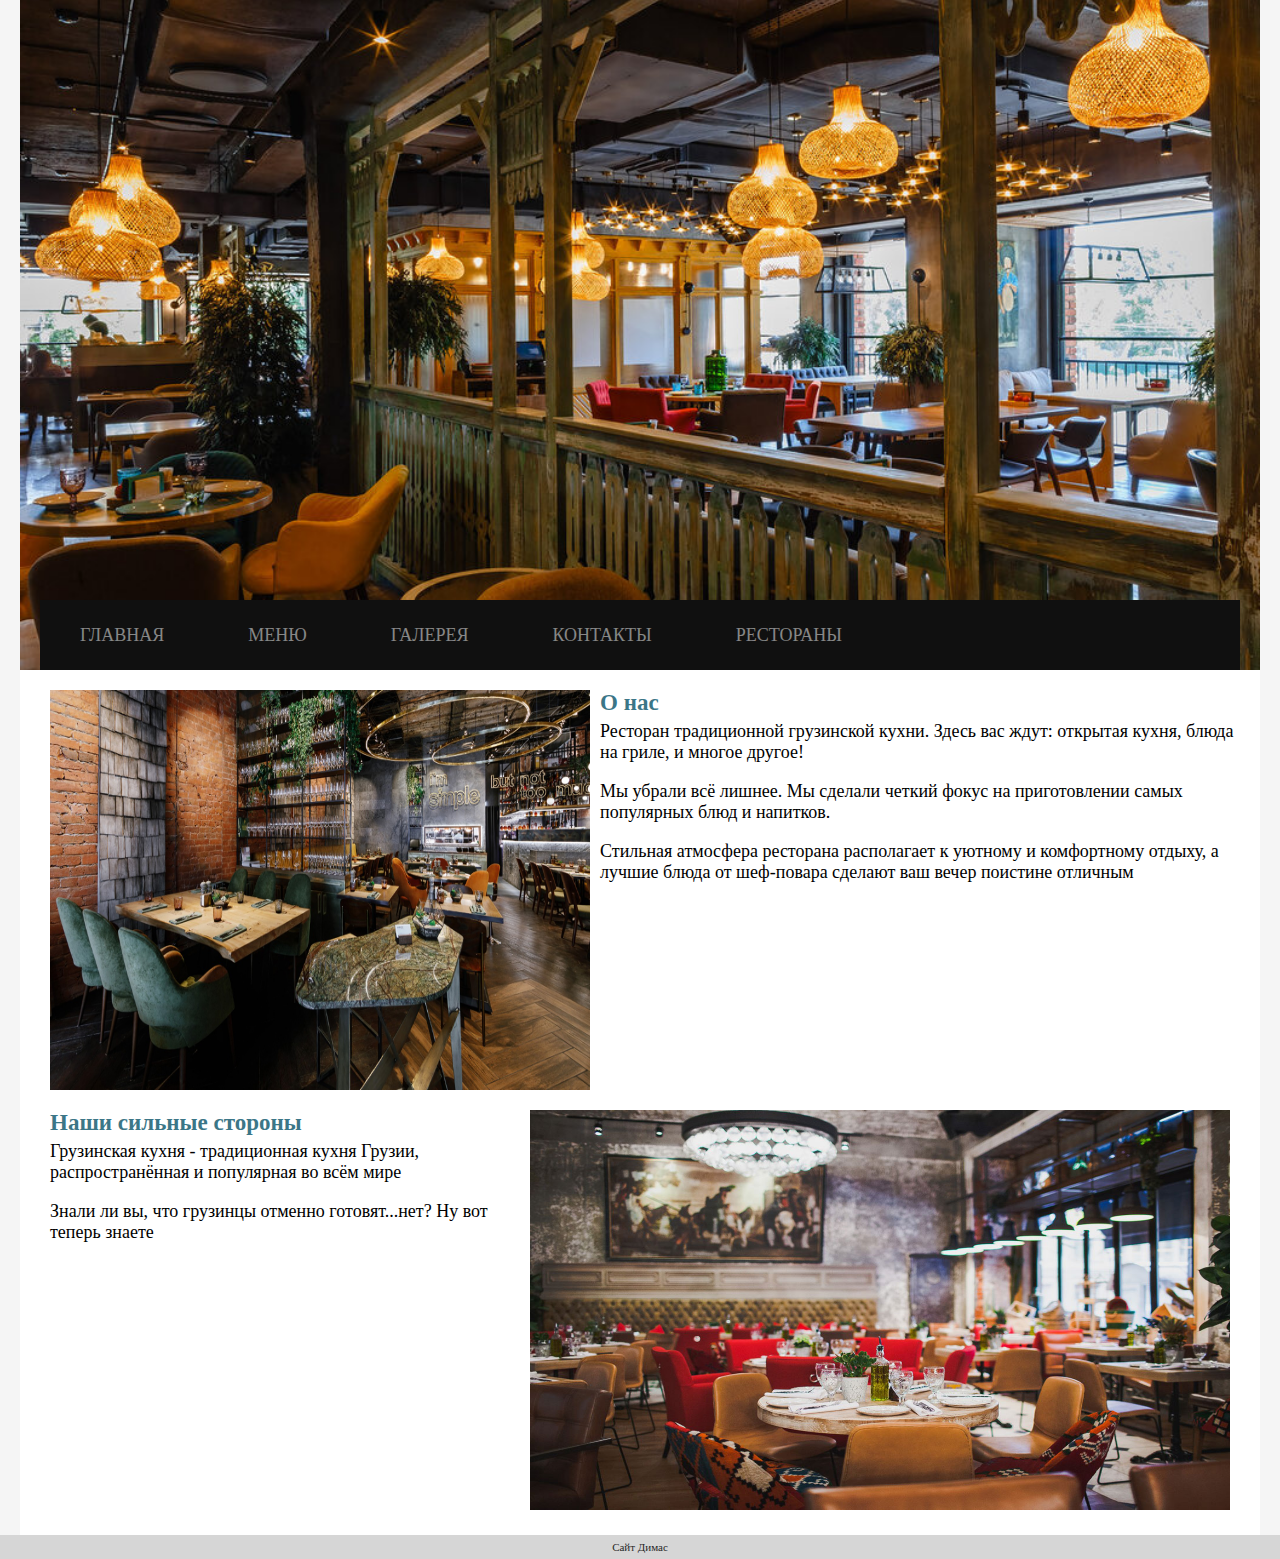
<file: site/index.html>
<head>
<title></title>
<link rel="stylesheet" type="text/css" href="style.css"/>

</head>
 <body>

<div id="oblogka">
	<div id="header-oblogka">
		<div id="header" class="container">
		</div>

<div id="menu" class ="container">
			<ul>
				<li class="current_page_item"> <a href="index.html" accesskey="1" title="">Главная</a></li>
				<li><a href="menu.html" accesskey="1" title="">Меню</a></li>
				<li><a href="galerea.html"accesskey="2" title="">Галерея</a></li>
				<li><a href="kontakt.html" accesskey="3" title="">Контакты</a></li>
				<li><a href="restorani.html" accesskey="4" title="">Рестораны</a></li>
			</ul>
		</div>
	</div>

<div id="page" class="container">
<div id="text" class="container">
<img src="img/1.jpg" width="540" height="400" align="left"
style="margin: 0px 10px 0px 0px;">
<a> <h2>О нас</h2> Ресторан традиционной грузинской кухни. Здесь вас ждут: открытая кухня, блюда на гриле, и многое другое!
</a> </p>
<a>Мы убрали всё лишнее. Мы сделали четкий фокус на приготовлении самых популярных блюд и напитков.
</a> </p>
<a>Стильная атмосфера ресторана располагает к уютному и комфортному отдыху, а лучшие блюда от шеф-повара сделают ваш вечер поистине отличным
</a> 
	</div>

<div id="text" class="container">
 <img src="img/2.jpg" width="700" height="400" align="right" style="margin: 0px 5px 0px 10px;">
  <a> <h2>Наши сильные стороны</h2>
   Грузинская кухня - традиционная кухня Грузии, распространённая и популярная во всём мире
    </a>
     </p>
<a> Знали ли вы, что грузинцы отменно готовят...нет? Ну вот теперь знаете
  </a>
   </p>
    </div>
<div id="ostyp"></div>
</div>
 </div>
   </div>

   <div id="footer" align="center"> <a> Сайт Димас</a>
</div>

</body>
</html>
</file>
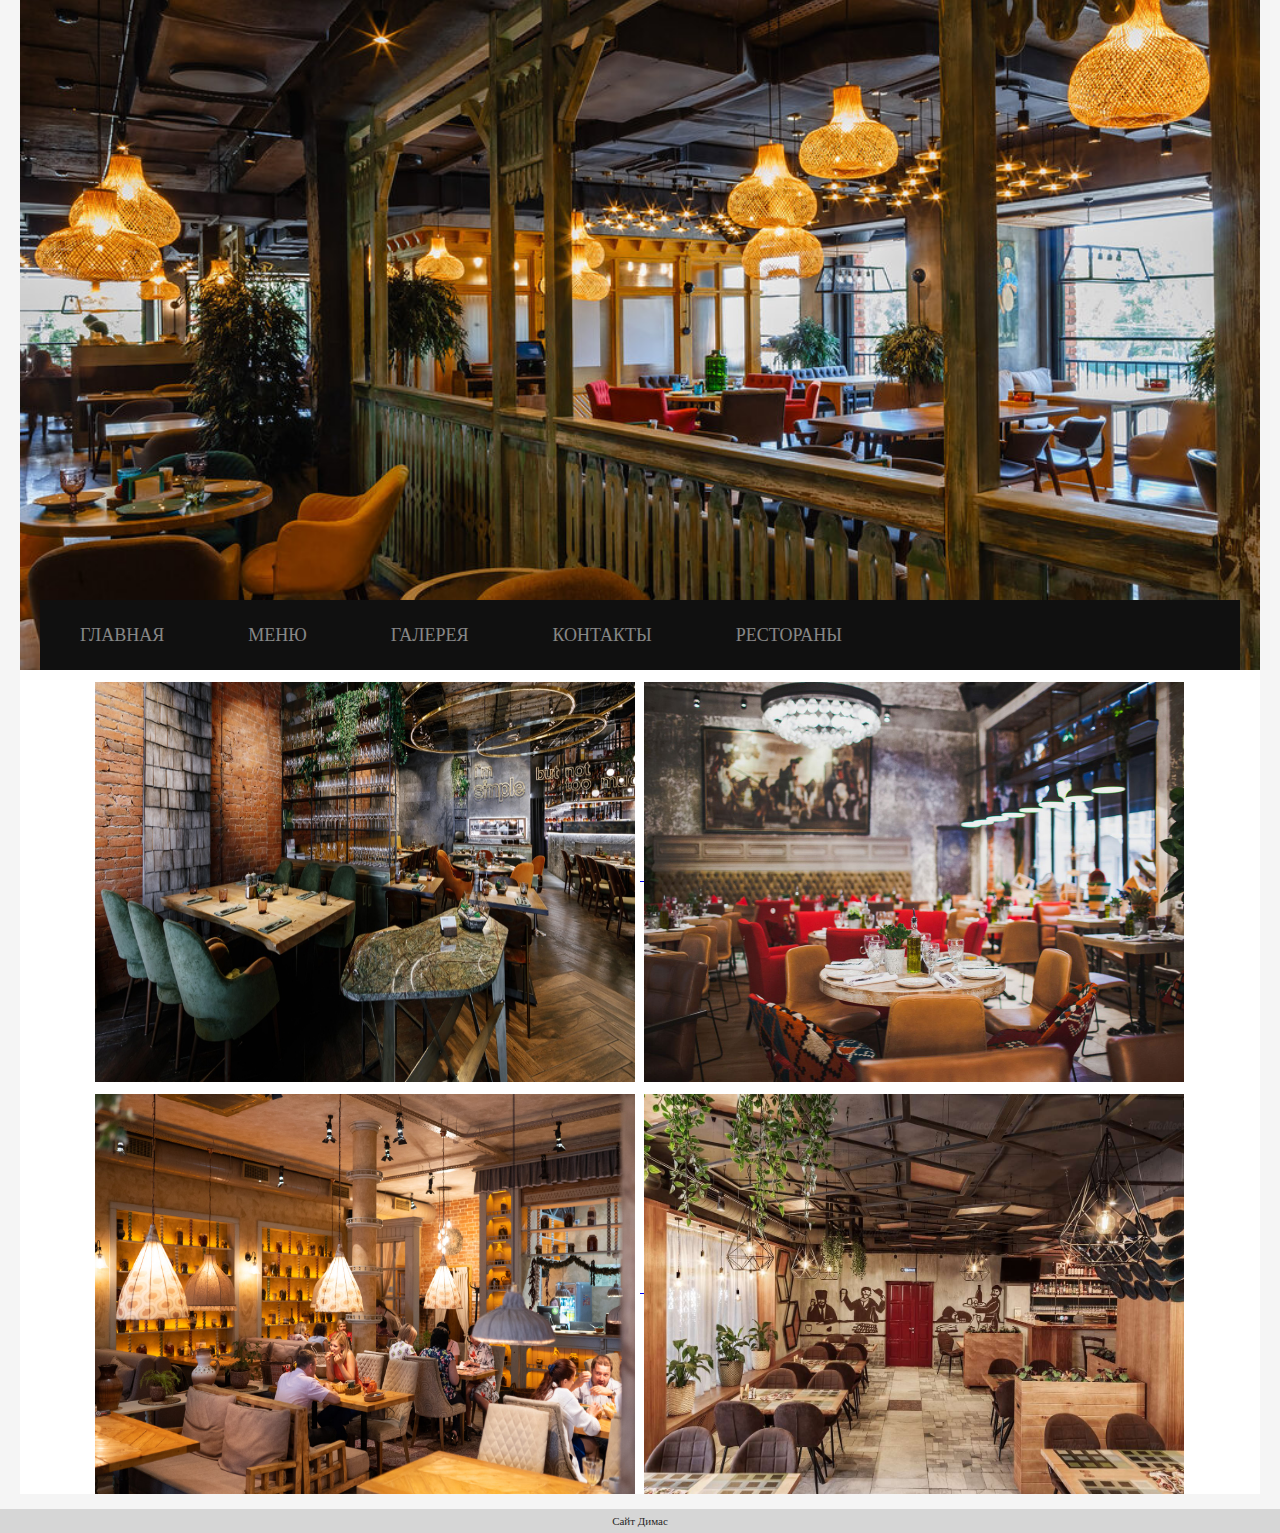
<file: site/galerea.html>
<head>
 <title></title>
 <link rel="stylesheet" type="text/css" href="style.css"/>

</head>
 <body>

<div id="oblogka">
	<div id="header-oblogka">
		<div id="header" class="container">
		</div>

<div id="menu" class="container">
			<ul>
				<li class="current_page_item"> <a href="index.html" accesskey="1" title="">Главная</a></li>
				<li><a href="menu.html" accesskey="1" title="">Меню</a></li>
				<li><a href="galerea.html"accesskey="2" title="">Галерея</a></li>
				<li><a href="kontakt.html" accesskey="3" title="">Контакты</a></li>
				<li><a href="restorani.html" accesskey="4" title="">Рестораны</a></li>
			</ul>
		</div>
	</div>

<div id="galary" class="container">
 <a href="img/1.jpg" target="_blank">
  <img src="img/1.jpg" width="540" height="400" align="center" style="margin: 12px 5px 0px 55px;">

   <a href="img/2.jpg" target="_blank">
    <img src="img/2.jpg" width="540" height="400" align="center" style="margin: 12px 5px 0px 0px;">
      
     <a href="img/3.jpg" target="_blank">
      <img src="img/3.jpg" width="540" height="400" align="center" style="margin: 12px 5px 0px 55px;">
    
       <a href="img/bg.jpg" target="_blank">
        <img src="img/4.jpg" width="540" height="400" align="center" style="margin: 12px 5px 0px 0px;">
</div>
</div>


<div id="ostyp"></div>

</div>
 </div>
  </div>

   <div id="footer" align="center"> <a> Сайт Димас</a>
</div>

</body>
</html>
</file>
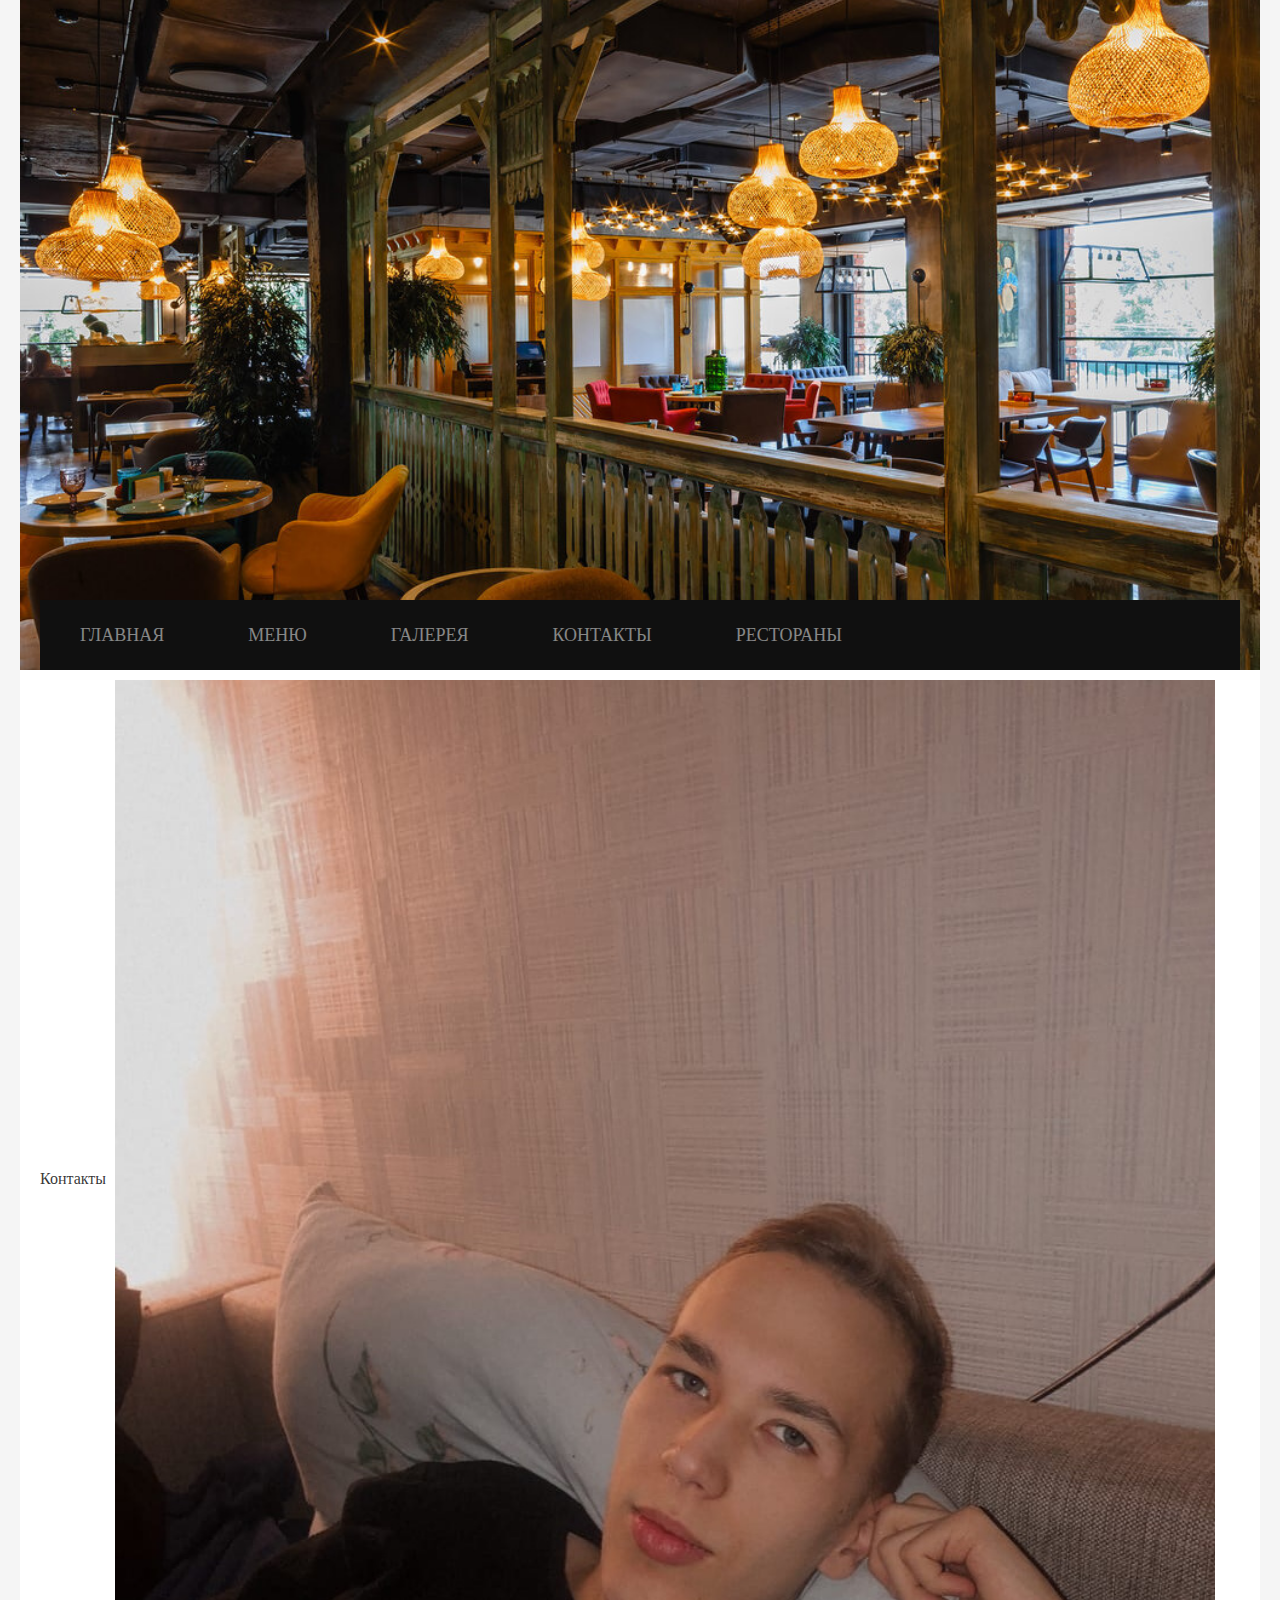
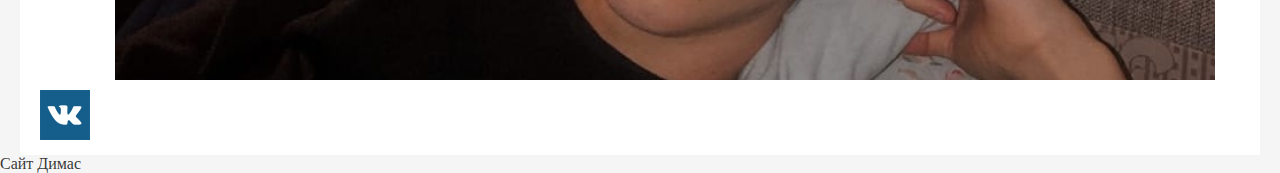
<file: site/kontakt.html>
<head>
 <title></title>
 <link rel="stylesheet" type="text/css" href="style.css"/>

</head>
 <body>

<div id="oblogka">
	<div id="header-oblogka">
		<div id="header" class="container">
		</div>

<div id="menu" class="container">
			<ul>
				<li class="current_page_item"> <a href="index.html" accesskey="1" title="">Главная</a></li>
				<li><a href="menu.html" accesskey="1" title="">Меню</a></li>
				<li><a href="galerea.html"accesskey="2" title="">Галерея</a></li>
				<li><a href="kontakt.html" accesskey="3" title="">Контакты</a></li>
				<li><a href="restorani.html" accesskey="4" title="">Рестораны</a></li>
			</ul>

	</div>
   </div>

<div id="page" class="container">
 <div id="rest" clas="container">
  <h2="center"> Контакты </h2>
   <img src="img/5.jpg" width="1100" height="1000" align="center" style="margin: 10px 20px 10px 5px">
    <a href="https://vk.com/sok_dobriy " target="_self">
 <img src="img/2121.png" width="50" height="50" align="center" style="margin: 0px 0px 0px 0px">
  </div>
   </div>

<div id="ostyp"></div>

</div>
 </div>
  </div>

  </div id="footer" align="center"> <a> Сайт Димас</a>
</div>

</body>
</html>
</file>
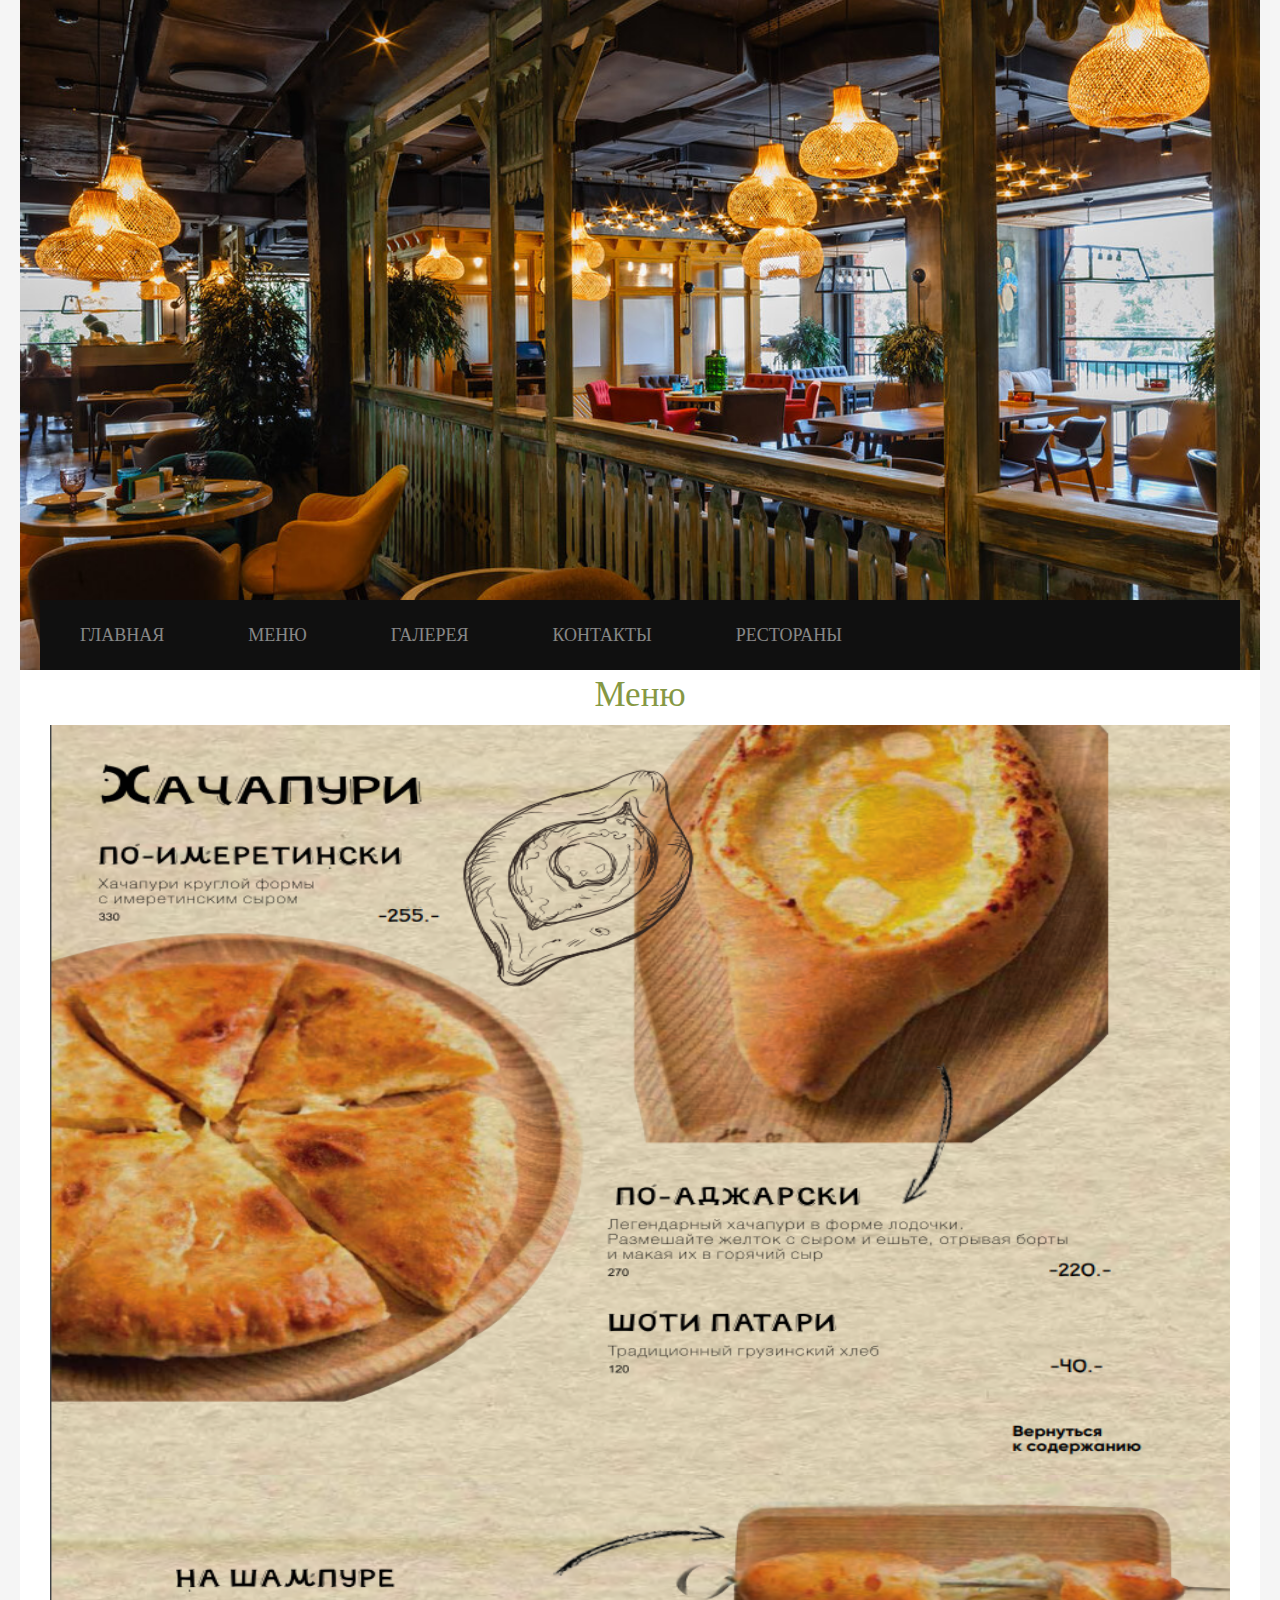
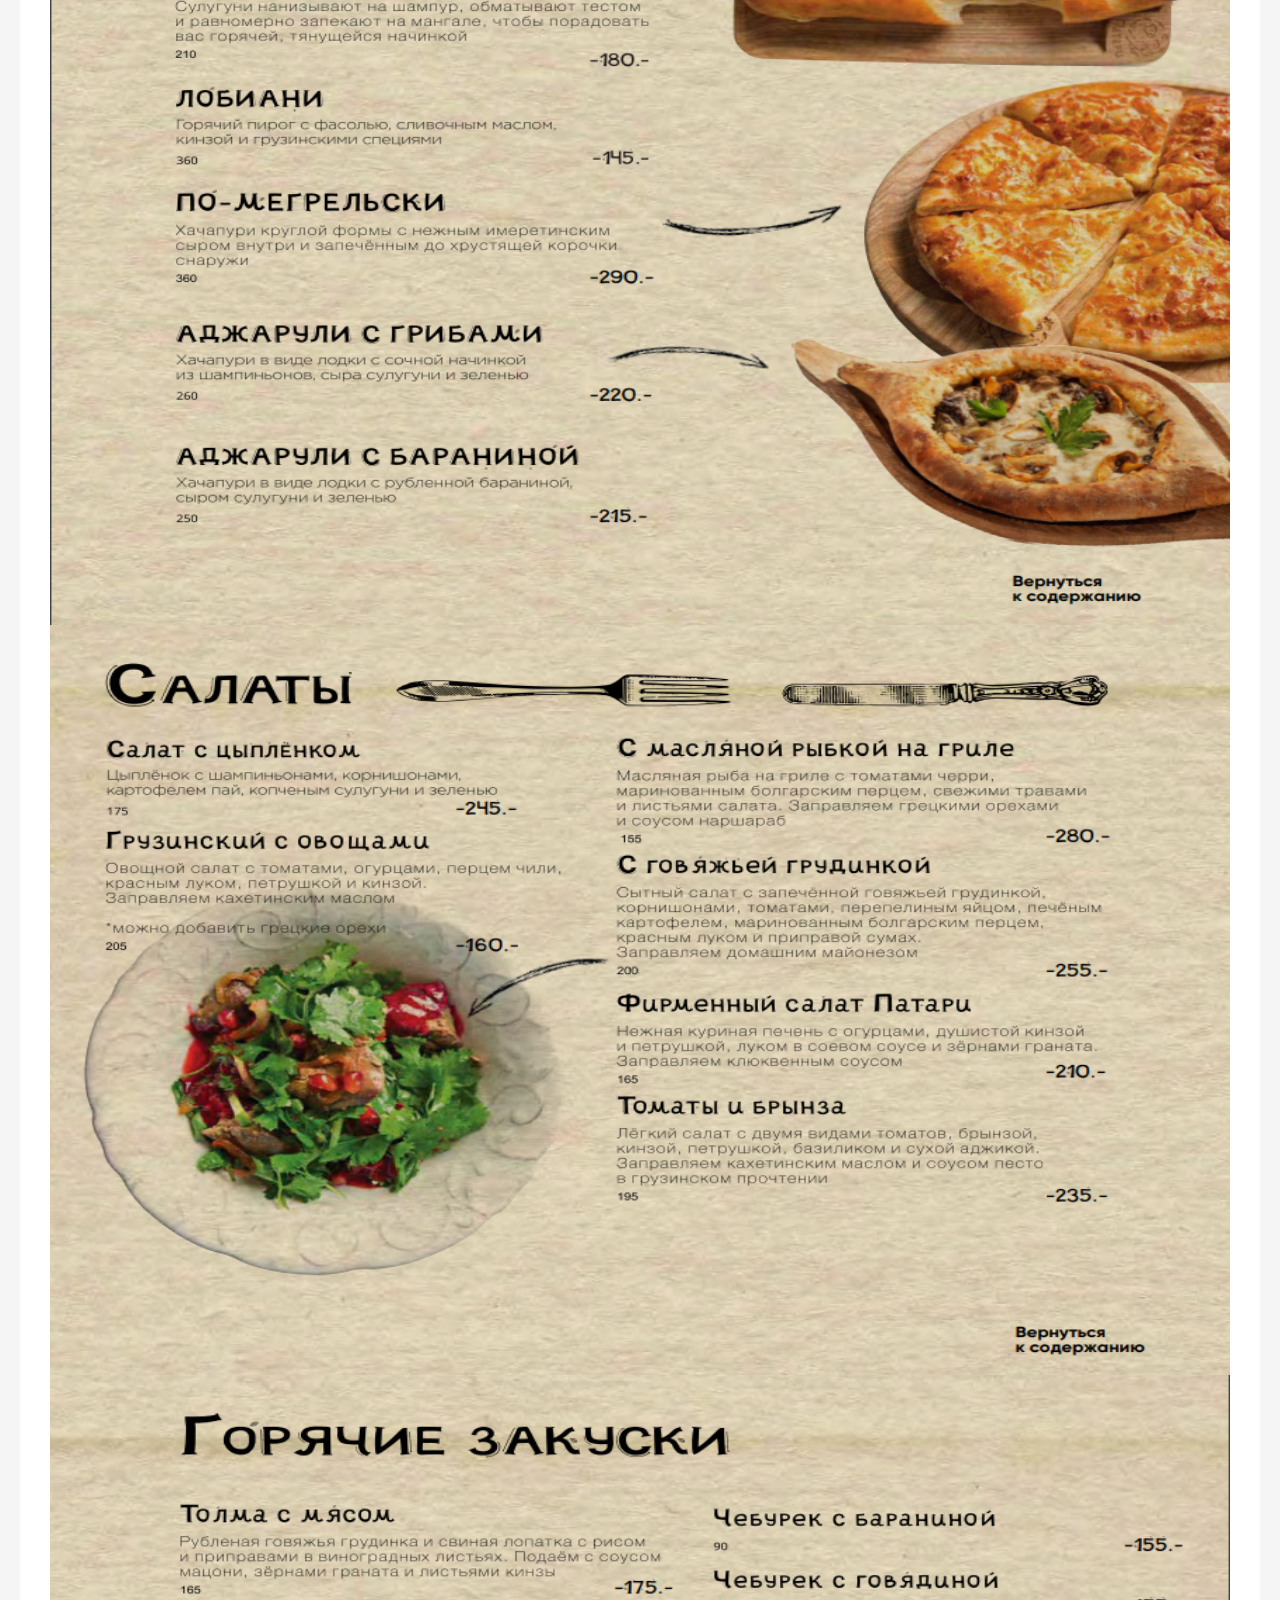
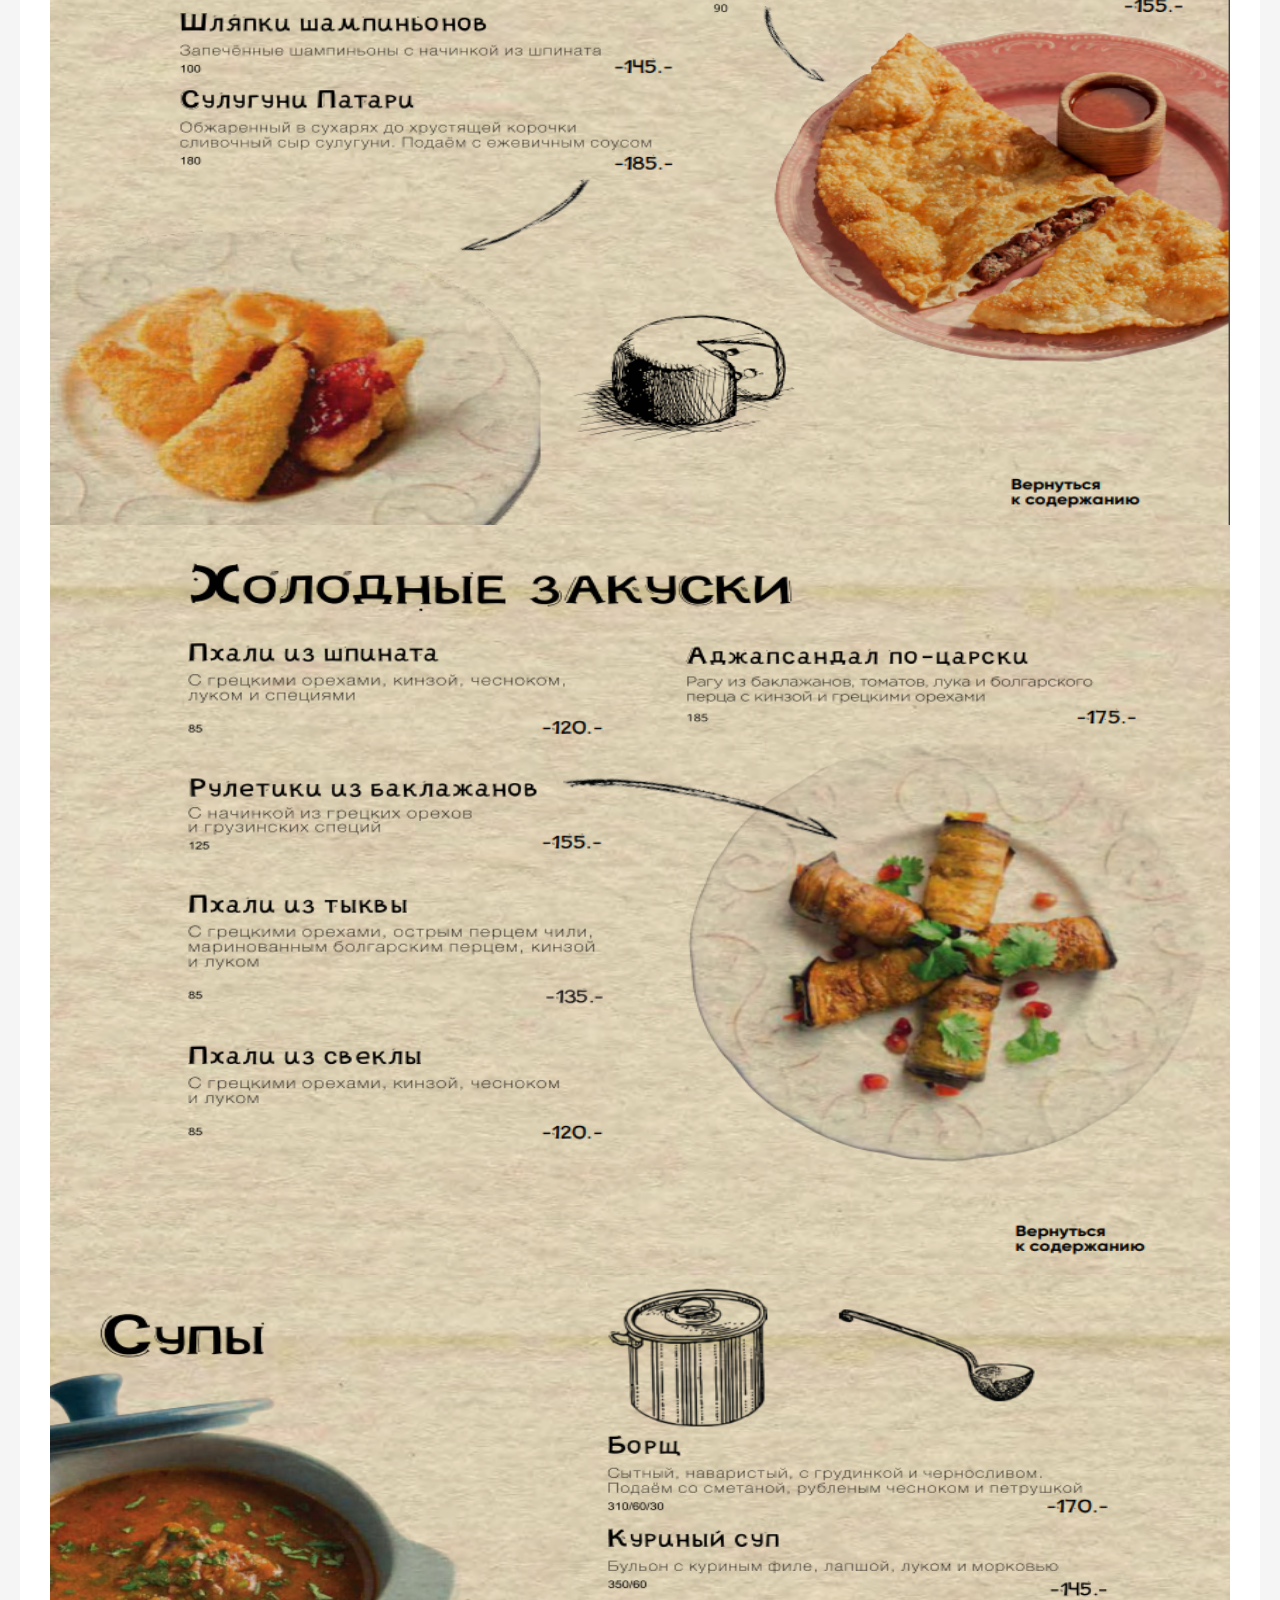
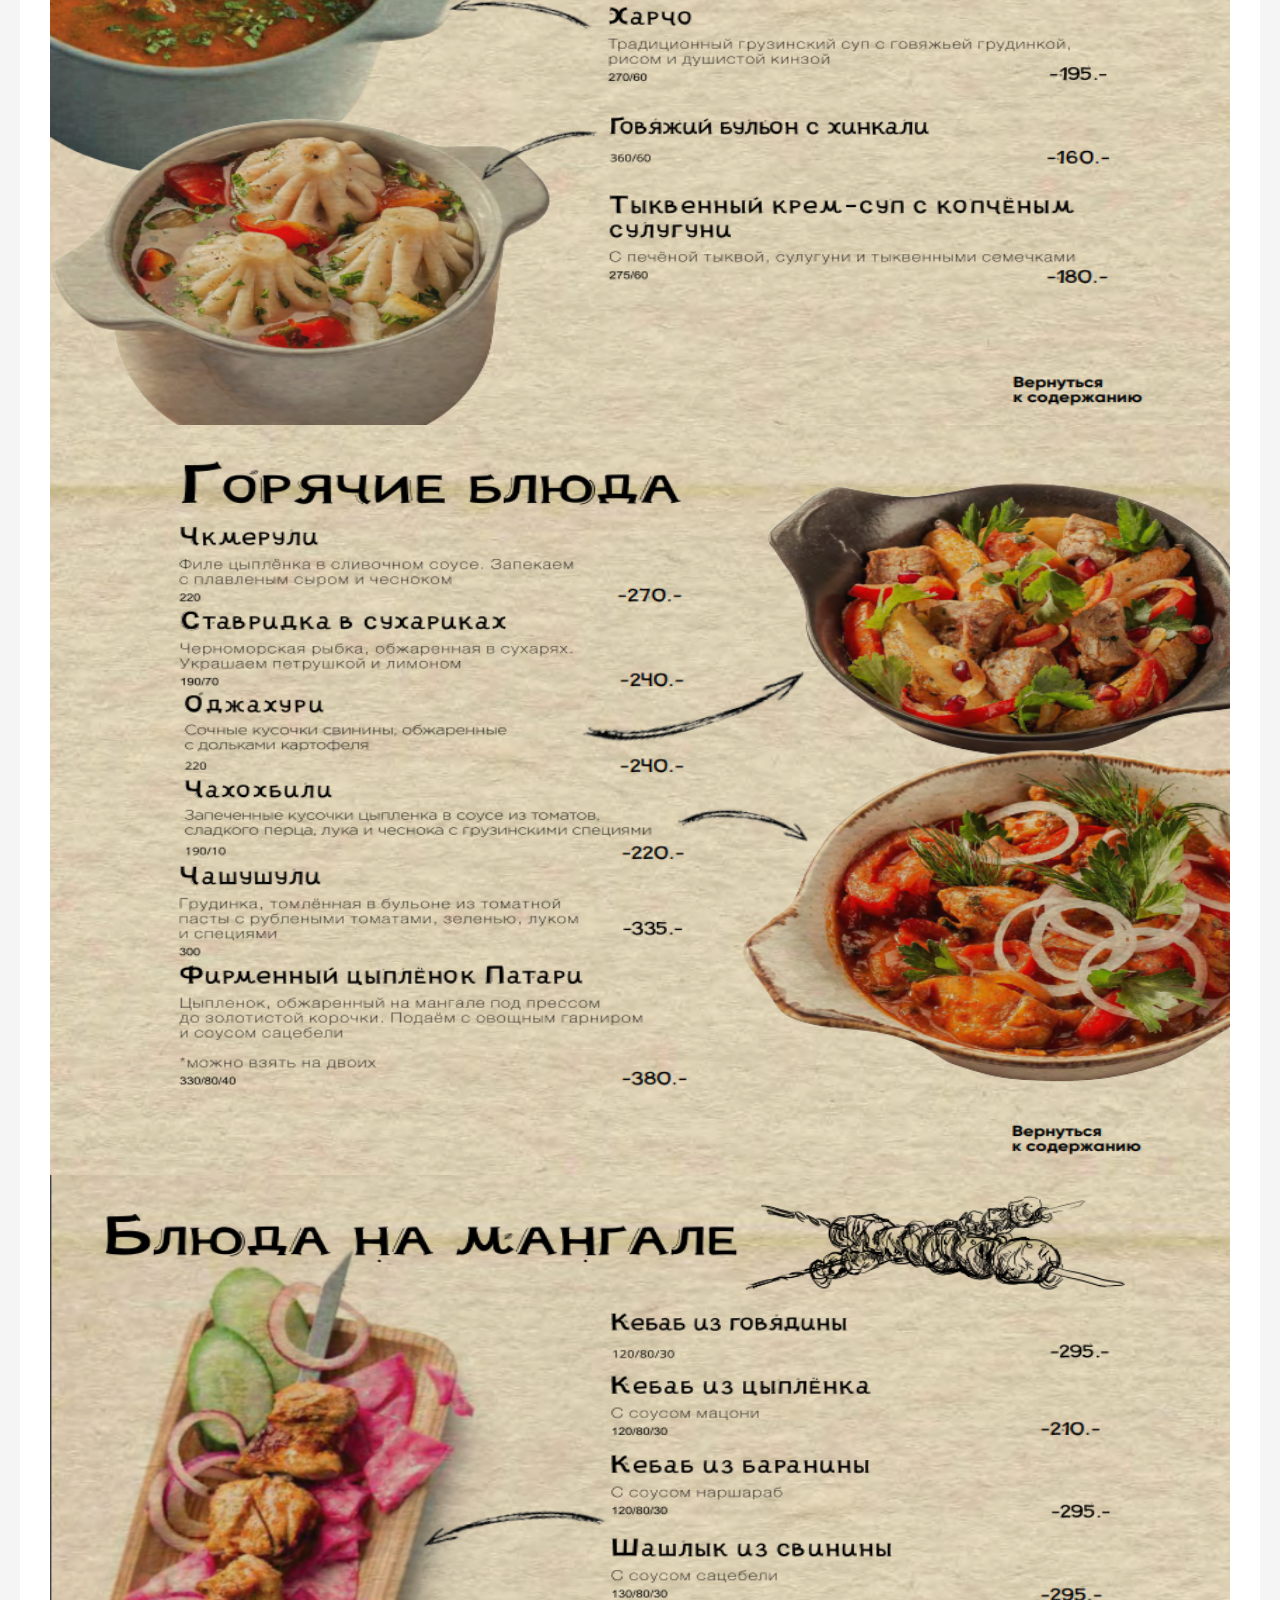
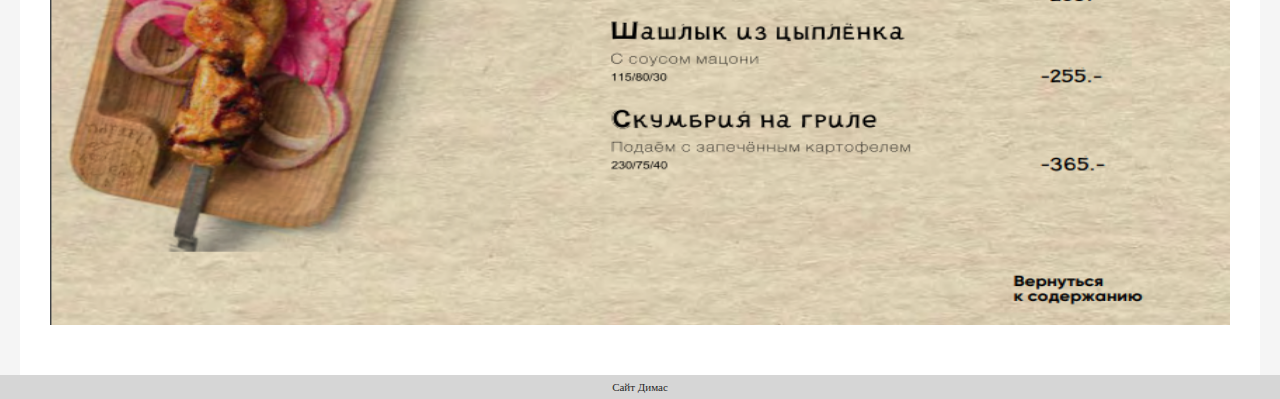
<file: site/menu.html>
<head>
<title></title>
<link rel="stylesheet" type="text/css" href="style.css"/>

</head>
 <body>

<div id="oblogka">
	<div id="header-oblogka">
		<div id="header" class="container">
		</div>

<div id="menu" class="container">
			<ul>
				<li class="current_page_item"> <a href="index.html" accesskey="1" title="">Главная</a></li>
				<li><a href="menu.html" accesskey="1" title="">Меню</a></li>
				<li><a href="galerea.html"accesskey="2" title="">Галерея</a></li>
				<li><a href="kontakt.html" accesskey="3" title="">Контакты</a></li>
				<li><a href="restorani.html" accesskey="4" title="">Рестораны</a></li>
			</ul>
		</div>
	</div>

  <div id="page" class="container">
<h1 align="center"> Меню </h1>

<div id="text1" class="container">
<img src="img/10.jpg" width="1180" height="750" align="center"
sryle="margin: 0px 10px 5px 0px;">
<img src="img/11.jpg" width="1180" height="750" align="center"
sryle="margin: 0px 10px 5px 0px;">
<img src="img/12.jpg" width="1180" height="750" align="center"
sryle="margin: 0px 10px 5px 0px;">
<img src="img/13.jpg" width="1180" height="750" align="center"
sryle="margin: 0px 10px 5px 0px;">
<img src="img/14.jpg" width="1180" height="750" align="center"
sryle="margin: 0px 10px 5px 0px;">
<img src="img/15.jpg" width="1180" height="750" align="center"
sryle="margin: 0px 10px 5px 0px;">
<img src="img/16.jpg" width="1180" height="750" align="center"
sryle="margin: 0px 10px 5px 0px;">
<img src="img/17.jpg" width="1180" height="750" align="center"
sryle="margin: 0px 10px 5px 0px;">
  </div>
<div id="ostyp"></div>

</div>
  </div>

  <div id="footer" align="center"> <a> Сайт Димас</a>
</div>

</body>
</html>
</file>
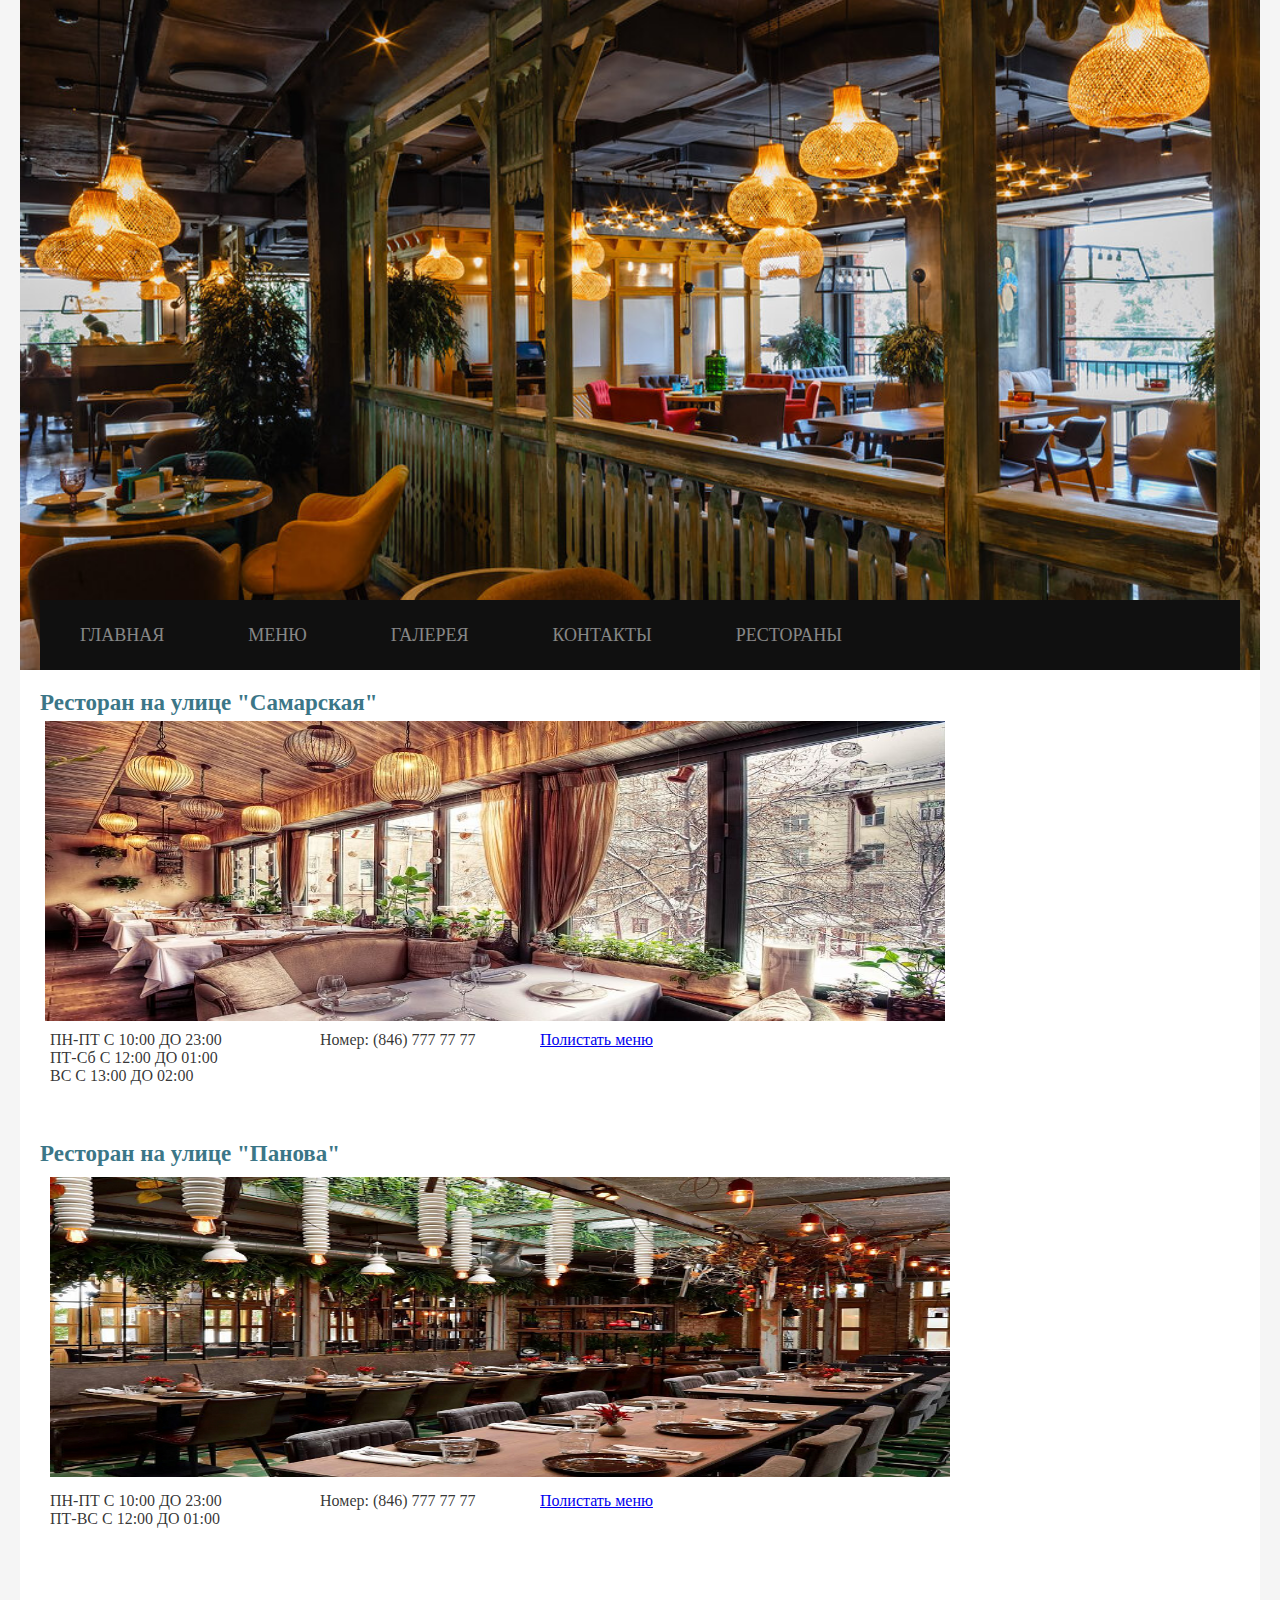
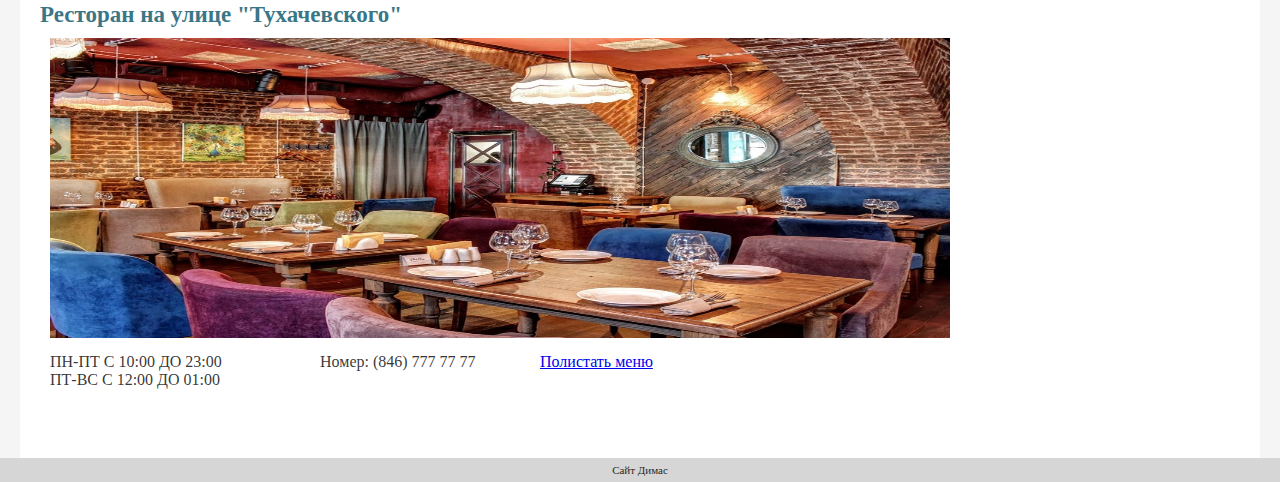
<file: site/restorani.html>
<head>
<title></title>
<link rel="stylesheet" type="text/css" href="style.css"/>
</head>
 <body>
<div id="oblogka">
	<div id="header-oblogka">
		<div id="header" class="container">
		</div>
<div id="menu" class="container">
			<ul>
				<li class="current_page_item"> <a href="index.html" accesskey="1" title="">Главная</a></li>
				<li><a href="menu.html" accesskey="1" title="">Меню</a></li>
				<li><a href="galerea.html"accesskey="2" title="">Галерея</a></li>
				<li><a href="kontakt.html" accesskey="3" title="">Контакты</a></li>
				<li><a href="restorani.html" accesskey="4" title="">Рестораны</a></li>
			</ul>
		</div>
	</div>
 <div id="page" class="container">
  <div id="rest" class="container">
   <h2 = "center"> Ресторан на улице "Самарская" </h2>
    <img src="img/20.jpg" width="900" height="300" align="center" style="margin: 0px 20px 0px 5px">
 <div id="blok" class"container">
   <div id="inform1" class="blok" style="position:left">
	<li>ПН-ПТ	С 10:00 ДО 23:00</li>
	<li>ПТ-Сб	С 12:00 ДО 01:00</li>
	<li>ВС		С 13:00 ДО 02:00</li>
   </div>

  <div id="inform2" class="blok" style="position:left">
    Номер: (846) 777 77 77
  </div>

  <div id="inform3" class="blok" style="position:left">
    <a href="menu.html" target="_self">Полистать меню</a>
    </div>
  </div>

<h2 = "center"> Ресторан на улице "Панова" </h2>
<img src="img/21.jpg" width="900" height="300" align="center" style="margin: 5px 5px 5px 10px;">

<div id="blok" class"container">
	<div id="inform1" class="blok" style="position:left">
	  <li>ПН-ПТ	С 10:00 ДО 23:00</li>
	  <li>ПТ-ВС	С 12:00 ДО 01:00</li>
	</div>

	<div id="inform2" class="blok" style="position:left">
	  Номер: (846) 777 77 77
	</div>

  <div id="inform3" class="blok" style="position:left">
  <a href="menu.html" target="_self">Полистать меню</a>
	</div>
    </div>

<h2 = "center"> Ресторан на улице "Тухачевского"</h2>
<img src="img/22.jpg" width="900" height="300" align="center" style="margin: 5px 5px 5px 10px;">
 <div id="blok" class"container">
   <div id="inform1" class="blok" style="position:left">
		<li>ПН-ПТ	С 10:00 ДО 23:00</li>
	  	<li>ПТ-ВС	С 12:00 ДО 01:00</li>
	</div>

<div id="inform2" class="blok" style="position:left">
	  Номер: (846) 777 77 77
	</div>

  <div id="inform3" class="blok" style="position:left">
	<a href="menu.html" target="_self">Полистать меню</a>
		</div>
  </div

</div>
</div>

<div id="ostyp"></div>

</div>
 </div>
  </div>

   <div id="footer" align="center"> <a> Сайт Димас</a>
</div>

</body>
</html>
</file>
<file: site/style.css>
html, body {height: 100%;}
body {margin: 0px; padding: 0px;
	background: #F5F5F5 repeat;
	color: rgba(0,0,0,.8);}
#oblogka {background: #FFF;margin: 0px 20px;}
.container {width: 1200px; margin: 0px auto;}
#text {width:1185; height:500; margin: 10px 10px 10px 10px; }
#text {font-size: 18px;
	font-weight: 200;
	color: #000000;}
.galary {width:1185; height:810; margin: 10px 10px 10px 10px; }
.galary {font-size: 18px;
	 font-weight:200;
	 color:#000000;}
#blok{width:700; height:100}
#inform1{width:270; height:100; float: left; list-style-type: none;margin: 10px 0px 10px 10px;}
#inform2{width:220; height:100; float: left;margin: 10px 0px 0px 0px; }
#inform3{width:200; height:100; float: left;margin: 10px 0px 0px 0px;}
#ostyp {height:15}
#header {position: relative; overflow: hidden; height: 600px;}
#header-oblogka {background: url(img/bg.jpg) no-repeat center center; background-size: cover;}
#menu {overflow: hidden;background: #101010;}
#menu ul {margin: 0px 0px 0px 0px;
	padding: 0px 0px;
	list-style: none;
	line-height: normal;}
#menu li {display: inline-block;}
#menu a {display: block;
	padding: 0px 40px 0px 40px;
	line-height: 70px;
	text-decoration: none;
	text-transform: uppercase;
	text-align: center;
	font-size: 18px;
	font-weight: 150;
	color: rgba(255,255,255,0.5);
	border: none;}
h1 {margin: 5px;
color: 869843;
font-size:35px;
font-family: "Arial Narrow", "Myriad Pro";
font-weight: normal;}

h2 {color:#3b7687;
font-size: 23px;
margin: 20px 0 5px 0;}

#text {width:1185; height:400; margin: 10px 10px 10px 10px; }
#text1 {width:1185; height:6025; margin: 10px 10px 10px 10px; }
#footer {padding: 6px 40px 6px 40px;background: #d6d6d6; font-family:
"Lucida Sans Unicode"; color: #444444; font-size: 11px;text-align: center;}
#footer a {text-decoration: none; color: #262626;}
#footer a:hover {color: #666666;}
</file>
